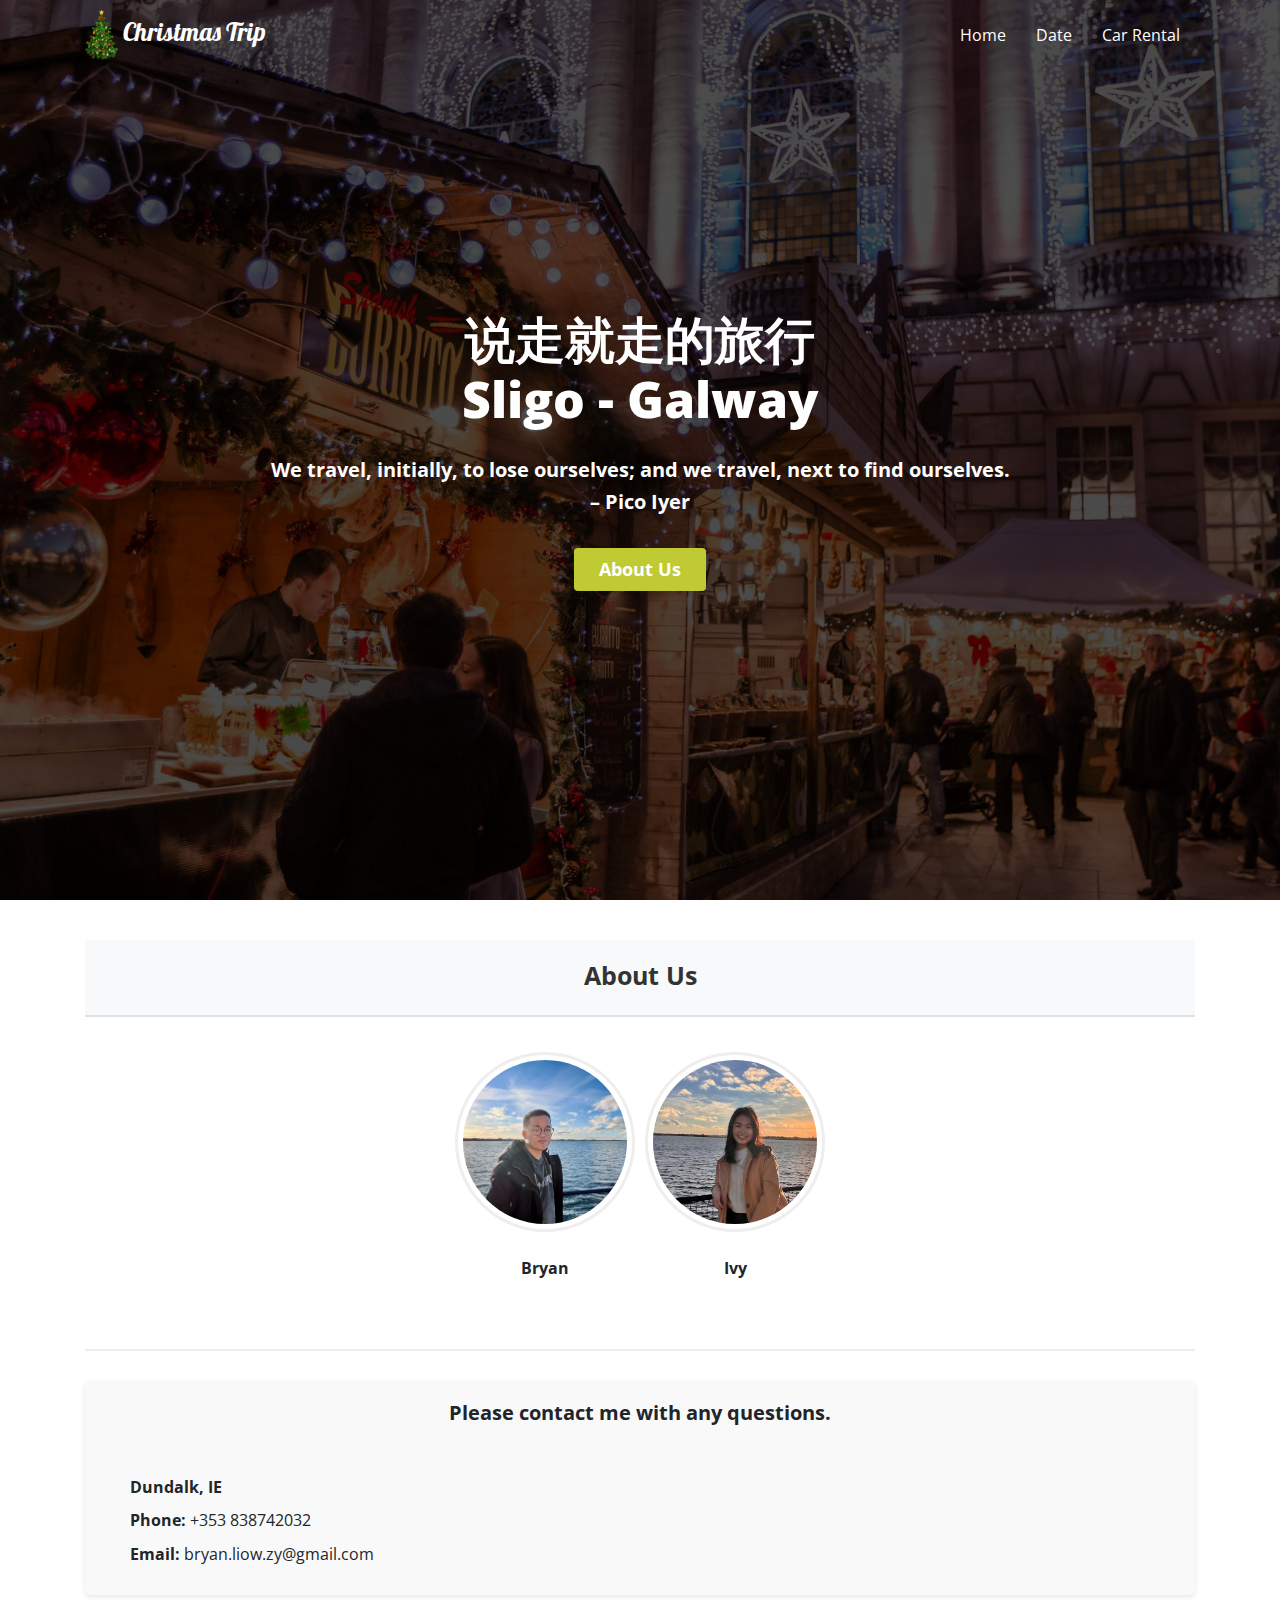
<file: index.html>
<!DOCTYPE html>
<html lang="en">
  <head>
    <meta charset="UTF-8" />
    <title>Christmas Trip 2021</title>
    <link rel="shortcut icon" href="/img/logo.png" />
    <meta name="viewport" content="width=device-width, initial-scale=1" />
    <link
      rel="stylesheet"
      href="https://cdnjs.cloudflare.com/ajax/libs/twitter-bootstrap/4.1.3/css/bootstrap.min.css"
    />
    <link rel="stylesheet" href="./style.css" />
  </head>
  <body>
    <header class="header-area-index overlay">
      <nav class="navbar navbar-expand-md navbar-dark">
        <div class="container">
          <a href="/index.html" class="navbar-brand">
            <img
              src="/img/logo.png"
              alt="Christmas Trip Logo"
              height="50"
              class="logo-img"
            />
            Christmas Trip
          </a>
          <button
            class="navbar-toggler"
            type="button"
            data-toggle="collapse"
            data-target="#main-nav"
          >
            <span class="menu-icon-bar"></span>
            <span class="menu-icon-bar"></span>
            <span class="menu-icon-bar"></span>
          </button>
          <div id="main-nav" class="collapse navbar-collapse">
            <!-- Navigation links -->
            <ul class="navbar-nav ml-auto">
              <li><a href="#" class="nav-item nav-link active">Home</a></li>
              <li class="dropdown">
                <a href="#" class="nav-item nav-link" data-toggle="dropdown"
                  >Date</a
                >
                <div class="dropdown-menu">
                  <a href="/day-one.html" class="dropdown-item"
                    >Day1&nbsp;&nbsp;18/21(Saturday)</a
                  >
                  <a href="/day-two.html" class="dropdown-item"
                    >Day2&nbsp;&nbsp;19/21(Sunday)</a
                  >
                  <a href="/day-three.html" class="dropdown-item"
                    >Day3&nbsp;&nbsp;19/12(Monday)</a
                  >
                </div>
              </li>
              <!-- <li class="dropdown">
                <a href="#" class="nav-item nav-link" data-toggle="dropdown"
                  >地点</a
                >
                <div class="dropdown-menu">
                  <a href="/galway.html" class="dropdown-item">Galway</a>
                  <a href="/sligo.html" class="dropdown-item">Sligo</a>
                </div>
              </li> -->
              <li>
                <a href="/car-rental.html" class="nav-item nav-link"
                  >Car Rental</a
                >
              </li>
            </ul>
          </div>
        </div>
      </nav>
      <div class="banner">
        <div class="container">
          <h1>说走就走的旅行 <br />Sligo - Galway</h1>
          <p>
            We travel, initially, to lose ourselves; and we travel, next to find
            ourselves. <br />– Pico Iyer
          </p>
          <a href="#content" class="button button-primary">About Us</a>
        </div>
      </div>
    </header>

    <main>
      <section id="content" class="content">
        <div class="container">
          <div class="title-container">
            <h2 class="text-center section-title">About Us</h2>
          </div>
          <div class="profile-section">
            <div class="row">
              <div class="column">
                <a href="#demo3" data-toggle="collapse">
                  <img
                    src="/img/bryan_profile_pic.JPG"
                    class="img-circle person img-center"
                    alt="Bryan"
                    width="255"
                    height="255"
                  />
                </a>
                <br />
                <p class="text-center"><strong>Bryan</strong></p>
                <br />
              </div>
              <div class="column">
                <a href="#demo3" data-toggle="collapse">
                  <img
                    src="/img/ivy_profile_pic.JPG"
                    class="img-circle person img-center"
                    alt="Ivy"
                    width="255"
                    height="255"
                  />
                </a>
                <br />
                <p class="text-center"><strong>Ivy</strong></p>
                <br />
              </div>
            </div>
          </div>

          <div class="contact-section mt-5">
            <div id="contact" class="container">
              <h2 class="text-center">
                <strong>Please contact me with any questions.</strong>
              </h2>
              <p>
                <span class="glyphicon glyphicon-map-marker"></span
                ><strong>Dundalk, IE</strong>
              </p>
              <p>
                <span class="glyphicon glyphicon-phone"></span
                ><strong>Phone:</strong> +353 838742032
              </p>
              <p>
                <span class="glyphicon glyphicon-envelope"></span
                ><strong>Email:</strong>
                bryan.liow.zy@gmail.com
              </p>
            </div>
          </div>
        </div>
      </section>
    </main>

    <script src="https://cdnjs.cloudflare.com/ajax/libs/jquery/3.3.1/jquery.js"></script>
    <script src="./script.js"></script>
    <script src="https://maxcdn.bootstrapcdn.com/bootstrap/4.0.0/js/bootstrap.min.js"></script>
  </body>
</html>
</file>
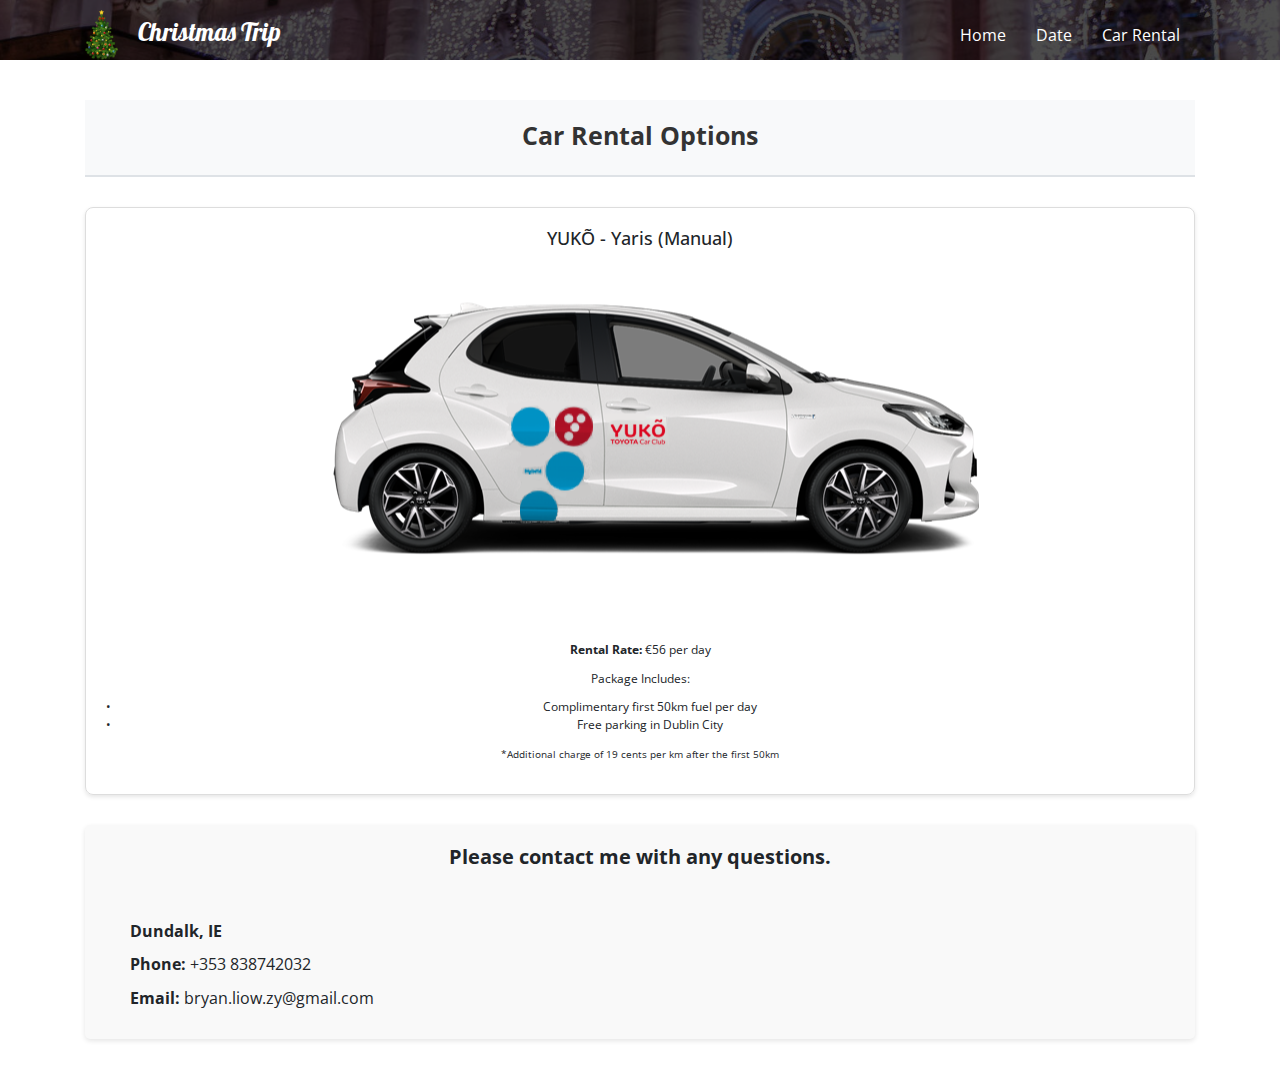
<file: car-rental.html>
<!DOCTYPE html>
<html lang="en">
  <head>
    <meta charset="UTF-8" />
    <title>Christmas Trip 2021</title>
    <link rel="shortcut icon" href="/img/logo.png" />
    <meta name="viewport" content="width=device-width, initial-scale=1" />
    <link
      rel="stylesheet"
      href="https://cdnjs.cloudflare.com/ajax/libs/twitter-bootstrap/4.1.3/css/bootstrap.min.css"
    />
    <link rel="stylesheet" href="./style.css" />
  </head>

  <body>
    <header class="header-area-rental overlay">
      <nav class="navbar navbar-expand-md navbar-dark">
        <div class="container">
          <a href="/index.html" class="navbar-brand"
            ><img
              src="/img/logo.png"
              height="50"
              style="object-fit: cover; margin-right: 20px"
            />Christmas Trip</a
          >

          <button
            type="button"
            class="navbar-toggler collapsed"
            data-toggle="collapse"
            data-target="#main-nav"
          >
            <span class="menu-icon-bar"></span>
            <span class="menu-icon-bar"></span>
            <span class="menu-icon-bar"></span>
          </button>

          <div id="main-nav" class="collapse navbar-collapse">
            <ul class="navbar-nav ml-auto">
              <li>
                <a href="/index.html" class="nav-item nav-link active">Home</a>
              </li>
              <li class="dropdown">
                <a href="#" class="nav-item nav-link" data-toggle="dropdown"
                  >Date</a
                >
                <div class="dropdown-menu">
                  <a href="/day-one.html" class="dropdown-item"
                    >Day1&nbsp;&nbsp;18/12(Saturday)</a
                  >
                  <a href="/day-two.html" class="dropdown-item"
                    >Day2&nbsp;&nbsp;19/12(Sunday)</a
                  >
                  <a href="/day-three.html" class="dropdown-item"
                    >Day3&nbsp;&nbsp;20/12(Monday)</a
                  >
                </div>
              </li>
              <!-- <li class="dropdown">
                <a href="#" class="nav-item nav-link" data-toggle="dropdown"
                  >地点</a
                >
                <div class="dropdown-menu">
                  <a href="/galway.html" class="dropdown-item">Galway</a>
                  <a href="/sligo.html" class="dropdown-item">Sligo</a>
                </div>
              </li> -->
              <li>
                <a href="/car-rental.html" class="nav-item nav-link"
                  >Car Rental</a
                >
              </li>
            </ul>
          </div>
        </div>
      </nav>
    </header>

    <main>
      <section id="content" class="content">
        <div class="container">
          <div class="title-container">
            <h2 class="text-center section-title">Car Rental Options</h2>
          </div>
          <div class="car-rental-container">
            <div class="car-option">
              <h3 class="text-center">YUKÕ - Yaris (Manual)</h3>
              <a href="#demo3" data-toggle="collapse">
                <img
                  src="/img/NewYaris2_tcm-3044-2312916.png"
                  class="img-car"
                  alt="Yuko"
                />
              </a>
              <div class="car-description">
                <p><strong>Rental Rate:</strong> €56 per day</p>
                <p>Package Includes:</p>
                <ul>
                  <li>Complimentary first 50km fuel per day</li>
                  <li>Free parking in Dublin City</li>
                </ul>
                <p>
                  <small
                    >*Additional charge of 19 cents per km after the first
                    50km</small
                  >
                </p>
              </div>
            </div>
          </div>

          <div class="contact-section mt-5">
            <div id="contact" class="container">
              <h2 class="text-center">
                <strong
                  >Please contact me with any questions.</strong
                >
              </h2>
              <p>
                <span class="glyphicon glyphicon-map-marker"></span
                ><strong>Dundalk, IE</strong>
              </p>
              <p>
                <span class="glyphicon glyphicon-phone"></span
                ><strong>Phone:</strong> +353 838742032
              </p>
              <p>
                <span class="glyphicon glyphicon-envelope"></span
                ><strong>Email:</strong>
                bryan.liow.zy@gmail.com
              </p>
            </div>
          </div>
        </div>
      </section>
    </main>

    <!-- partial -->
    <script src="https://cdnjs.cloudflare.com/ajax/libs/jquery/3.3.1/jquery.js"></script>
    <script src="./script.js"></script>
    <script
      src="https://maxcdn.bootstrapcdn.com/bootstrap/4.0.0/js/bootstrap.min.js"
      integrity="sha384-JZR6Spejh4U02d8jOt6vLEHfe/JQGiRRSQQxSfFWpi1MquVdAyjUar5+76PVCmYl"
      crossorigin="anonymous"
    ></script>
  </body>
</html>
</file>
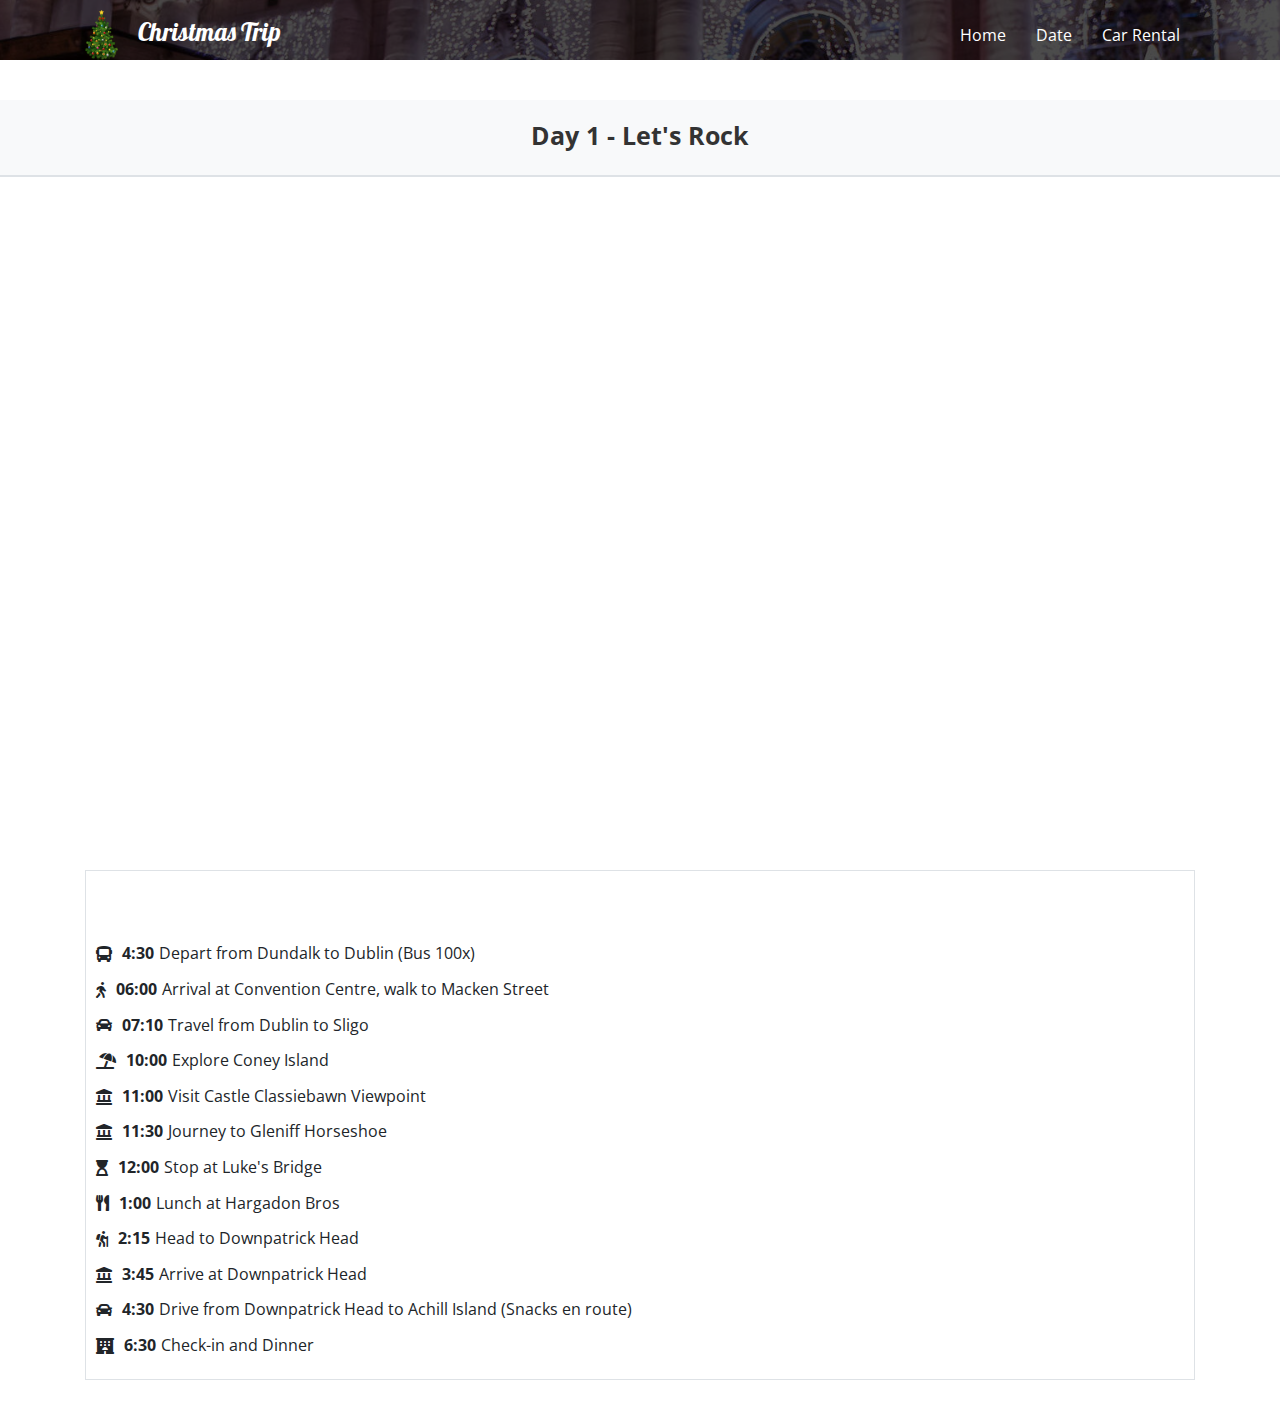
<file: day-one.html>
<!DOCTYPE html>
<html lang="en">
  <head>
    <meta charset="UTF-8" />
    <title>Christmas Trip 2021</title>
    <link rel="shortcut icon" href="/img/logo.png" />
    <meta name="viewport" content="width=device-width, initial-scale=1" />
    <link
      rel="stylesheet"
      href="https://cdnjs.cloudflare.com/ajax/libs/twitter-bootstrap/4.1.3/css/bootstrap.min.css"
    />
    <link rel="stylesheet" href="./style.css" />
    <link
      rel="stylesheet"
      href="https://cdnjs.cloudflare.com/ajax/libs/font-awesome/5.15.3/css/all.min.css"
    />
  </head>
  <body>
    <header class="header-area-rental overlay">
      <nav class="navbar navbar-expand-md navbar-dark">
        <div class="container">
          <a href="/index.html" class="navbar-brand"
            ><img
              src="/img/logo.png"
              height="50"
              style="object-fit: cover; margin-right: 20px"
            />Christmas Trip</a
          >

          <button
            type="button"
            class="navbar-toggler collapsed"
            data-toggle="collapse"
            data-target="#main-nav"
          >
            <span class="menu-icon-bar"></span>
            <span class="menu-icon-bar"></span>
            <span class="menu-icon-bar"></span>
          </button>

          <div id="main-nav" class="collapse navbar-collapse">
            <ul class="navbar-nav ml-auto">
              <li>
                <a href="/index.html" class="nav-item nav-link active">Home</a>
              </li>
              <li class="dropdown">
                <a href="#" class="nav-item nav-link" data-toggle="dropdown"
                  >Date</a
                >
                <div class="dropdown-menu">
                  <a href="/day-one.html" class="dropdown-item"
                    >Day1&nbsp;&nbsp;18/21(Saturday)</a
                  >
                  <a href="/day-two.html" class="dropdown-item"
                    >Day2&nbsp;&nbsp;19/21(Sunday)</a
                  >
                  <a href="/day-three.html" class="dropdown-item"
                    >Day3&nbsp;&nbsp;19/12(Monday)</a
                  >
                </div>
              </li>
              <!-- <li class="dropdown">
                <a href="#" class="nav-item nav-link" data-toggle="dropdown"
                  >地点</a
                >
                <div class="dropdown-menu">
                  <a href="/galway.html" class="dropdown-item">Galway</a>
                  <a href="/sligo.html" class="dropdown-item">Sligo</a>
                </div>
              </li> -->
              <li>
                <a href="/car-rental.html" class="nav-item nav-link"
                  >Car Rental</a
                >
              </li>
            </ul>
          </div>
        </div>
      </nav>
    </header>

    <main>
      <section id="content" class="content">
        <div class="title-container">
          <h2 class="text-center section-title">Day 1 - Let's Rock</h2>
        </div>
        <br />

        <div class="container">
          <div class="embed-responsive embed-responsive-16by9 mb-4">
            <iframe
              src="https://www.google.com/maps/embed?pb=!1m64!1m12!1m3!1d64530.23808697132!2d-8.528692319243572!3d54.27124525462297!2m3!1f0!2f0!3f0!3m2!1i1024!2i768!4f13.1!4m49!3e0!4m5!1s0x48670e9342913a23%3A0xcdb268f70559a8!2sMacken%20St%2C%20Dublin!3m2!1d53.3419963!2d-6.2413134!4m5!1s0x485ec3ad44e8a061%3A0x922c09c3208817cc!2sConey%20Island%20Drive%2C%20Scardan%20Beg%2C%20County%20Sligo!3m2!1d54.279336699999995!2d-8.5519683!4m5!1s0x485ee1e0ec5660d5%3A0xc4825bbd90f777a7!2sCastle%20Classiebawn%20Viewpoint!3m2!1d54.4623263!2d-8.465634!4m5!1s0x485ee69a29789abb%3A0xc9ea8483a3de8d60!2sGleniff%20Horseshoe%2C%20Gleniff%2C%20Co.%20Sligo!3m2!1d54.3708664!2d-8.415119299999999!4m5!1s0x485ee6e17bd8d52f%3A0x72027a3915adbc4b!2sLuke&#39;s%20Bridge%2C%20Gortnaleck%2C%20County%20Sligo!3m2!1d54.3735929!2d-8.4659368!4m5!1s0x485ee8347ff1c679%3A0xc63a7e263802fcb0!2sHargadon%20Bros.%2C%20O&#39;Connell%20Street%2C%20Abbeyquarter%20North%2C%20Sligo!3m2!1d54.2706622!2d-8.475308199999999!4m5!1s0x48592410bb90882b%3A0xfa55272a37037cd6!2sDownpatrick%20Head%2C%20Knockaun%2C%20Co.%20Mayo!3m2!1d54.3236111!2d-9.3438888!4m5!1s0x48599f5a57458021%3A0xa1cea59eca6f1fa0!2sThe%20Valley%20House%20Hostel%20and%20Bar!3m2!1d54.012099199999994!2d-9.9692584!5e0!3m2!1sen!2sie!4v1639764977281!5m2!1sen!2sie"
              width="600"
              height="450"
              style="border: 0"
              allowfullscreen=""
              loading="lazy"
            ></iframe>
          </div>

          <div class="schedule-container border p-3">
            <ul class="schedule-list">
              <li>
                <i class="fas fa-bus"></i> <span class="time">4:30</span> Depart
                from Dundalk to Dublin (Bus 100x)
              </li>
              <li>
                <i class="fas fa-walking"></i>
                <span class="time">06:00</span> Arrival at Convention Centre,
                walk to Macken Street
              </li>
              <li>
                <i class="fas fa-car"></i>
                <span class="time">07:10</span> Travel from Dublin to Sligo
              </li>
              <li>
                <i class="fas fa-umbrella-beach"></i>
                <span class="time">10:00</span> Explore Coney Island
              </li>
              <li>
                <i class="fas fa-landmark"></i>
                <span class="time">11:00</span> Visit Castle Classiebawn
                Viewpoint
              </li>
              <li>
                <i class="fas fa-landmark"></i>
                <span class="time">11:30</span> Journey to Gleniff Horseshoe
              </li>
              <li>
                <i class="fas fa-hourglass-start"></i>
                <span class="time">12:00</span> Stop at Luke's Bridge
              </li>
              <li>
                <i class="fas fa-utensils"></i>
                <span class="time">1:00</span> Lunch at Hargadon Bros
              </li>
              <li>
                <i class="fas fa-hiking"></i>
                <span class="time">2:15</span> Head to Downpatrick Head
              </li>
              <li>
                <i class="fas fa-landmark"></i>
                <span class="time">3:45</span> Arrive at Downpatrick Head
              </li>
              <li>
                <i class="fas fa-car"></i> <span class="time">4:30</span> Drive
                from Downpatrick Head to Achill Island (Snacks en route)
              </li>
              <li>
                <i class="fas fa-hotel"></i>
                <span class="time">6:30</span> Check-in and Dinner
              </li>
            </ul>
          </div>
        </div>
      </section>
    </main>

    <!-- partial -->
    <script src="https://cdnjs.cloudflare.com/ajax/libs/jquery/3.3.1/jquery.js"></script>
    <script src="./script.js"></script>
    <script
      src="https://maxcdn.bootstrapcdn.com/bootstrap/4.0.0/js/bootstrap.min.js"
      integrity="sha384-JZR6Spejh4U02d8jOt6vLEHfe/JQGiRRSQQxSfFWpi1MquVdAyjUar5+76PVCmYl"
      crossorigin="anonymous"
    ></script>
    <link
      rel="stylesheet"
      href="https://cdnjs.cloudflare.com/ajax/libs/font-awesome/5.15.3/css/all.min.css"
    />
  </body>
</html>
</file>
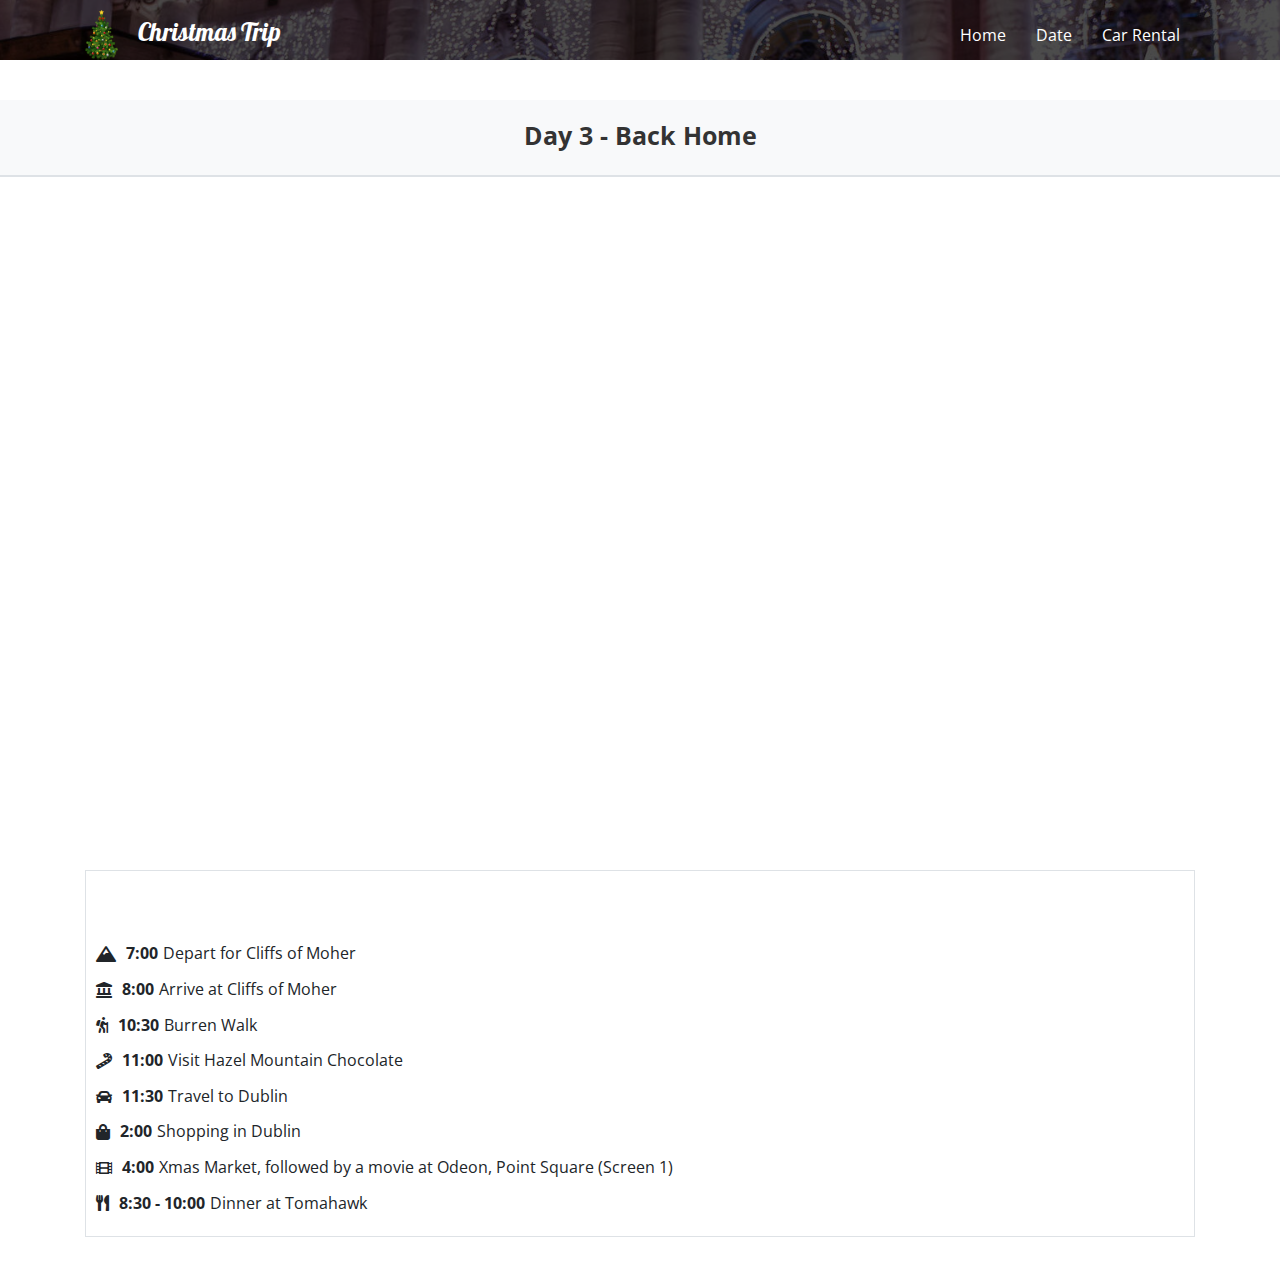
<file: day-three.html>
<!DOCTYPE html>
<html lang="en">
  <head>
    <meta charset="UTF-8" />
    <title>Christmas Trip 2021</title>
    <link rel="shortcut icon" href="/img/logo.png" />
    <meta name="viewport" content="width=device-width, initial-scale=1" />
    <link
      rel="stylesheet"
      href="https://cdnjs.cloudflare.com/ajax/libs/twitter-bootstrap/4.1.3/css/bootstrap.min.css"
    />
    <link rel="stylesheet" href="./style.css" />
    <link
      rel="stylesheet"
      href="https://cdnjs.cloudflare.com/ajax/libs/font-awesome/5.15.3/css/all.min.css"
    />
  </head>
  <body>
    <header class="header-area-rental overlay">
      <nav class="navbar navbar-expand-md navbar-dark">
        <div class="container">
          <a href="/index.html" class="navbar-brand"
            ><img
              src="/img/logo.png"
              height="50"
              style="object-fit: cover; margin-right: 20px"
            />Christmas Trip</a
          >

          <button
            type="button"
            class="navbar-toggler collapsed"
            data-toggle="collapse"
            data-target="#main-nav"
          >
            <span class="menu-icon-bar"></span>
            <span class="menu-icon-bar"></span>
            <span class="menu-icon-bar"></span>
          </button>

          <div id="main-nav" class="collapse navbar-collapse">
            <ul class="navbar-nav ml-auto">
              <li>
                <a href="/index.html" class="nav-item nav-link active">Home</a>
              </li>
              <li class="dropdown">
                <a href="#" class="nav-item nav-link" data-toggle="dropdown"
                  >Date</a
                >
                <div class="dropdown-menu">
                  <a href="/day-one.html" class="dropdown-item"
                    >Day1&nbsp;&nbsp;18/21(Saturday)</a
                  >
                  <a href="/day-two.html" class="dropdown-item"
                    >Day2&nbsp;&nbsp;19/21(Sunday)</a
                  >
                  <a href="/day-three.html" class="dropdown-item"
                    >Day3&nbsp;&nbsp;19/12(Monday)</a
                  >
                </div>
              </li>
              <!-- <li class="dropdown">
                <a href="#" class="nav-item nav-link" data-toggle="dropdown"
                  >地点</a
                >
                <div class="dropdown-menu">
                  <a href="/galway.html" class="dropdown-item">Galway</a>
                  <a href="/sligo.html" class="dropdown-item">Sligo</a>
                </div>
              </li> -->
              <li>
                <a href="/car-rental.html" class="nav-item nav-link"
                  >Car Rental</a
                >
              </li>
            </ul>
          </div>
        </div>
      </nav>
    </header>

    <main>
      <section id="content" class="content">
        <div class="title-container">
          <h2 class="text-center section-title">Day 3 - Back Home</h2>
        </div>
        <br />

        <div class="container">
          <div class="embed-responsive embed-responsive-16by9 mb-4">
            <iframe
              class="embed-responsive-item"
              src="https://www.google.com/maps/embed?pb=!1m52!1m12!1m3!1d1021526.0971940799!2d-9.009653994675425!3d53.202400327608245!2m3!1f0!2f0!3f0!3m2!1i1024!2i768!4f13.1!4m37!3e0!4m5!1s0x485ba5ebb84b33af%3A0x2fa251635211d75d!2sAtlantic%20Haven%2C%20Aghaglinny%20North%2C%20Co.%20Clare!3m2!1d53.1397142!2d-9.2232723!4m5!1s0x485b01af0bb881f3%3A0x283a469048b8c0e6!2sCliffs%20of%20Moher%2C%20Lislorkan%20North%2C%20County%20Clare!3m2!1d52.971536799999996!2d-9.4308824!4m5!1s0x485b0759e3f3f54b%3A0xa00c7a99731feb0!2sDoolin%2C%20County%20Clare!3m2!1d53.016028899999995!2d-9.3774199!4m5!1s0x485ba9a8b8263cf7%3A0x9aa6e396a3674995!2sBurren%20Walk%20Parking%20Spot%2C%20R477%2C%20Ballyryan%2C%20County%20Clare!3m2!1d53.0607459!2d-9.3621067!4m5!1s0x485b9f342afe7f07%3A0xb7a64b5001061741!2sHazel%20Mountain%20Chocolate%2C%20Oughtmama%2C%20Bellharbour%2C%20County%20Clare!3m2!1d53.126227199999995!2d-9.0480512!4m5!1s0x48670e873566ff89%3A0x50fcdf6c0e15686!2sDublin%20Castle%2C%20Dame%20Street%2C%20Dublin%202!3m2!1d53.342886099999994!2d-6.2674284!5e0!3m2!1sen!2sie!4v1639616631902!5m2!1sen!2sie"
              allowfullscreen
            ></iframe>
          </div>

          <div class="schedule-container border p-3">
            <ul class="schedule-list">
              <li>
                <i class="fas fa-mountain"></i>
                <span class="time">7:00</span> Depart for Cliffs of Moher
              </li>
              <li>
                <i class="fas fa-landmark"></i>
                <span class="time">8:00</span> Arrive at Cliffs of Moher
              </li>
              <li>
                <i class="fas fa-hiking"></i>
                <span class="time">10:30</span> Burren Walk
              </li>
              <li>
                <i class="fas fa-candy-cane"></i>
                <span class="time">11:00</span> Visit Hazel Mountain Chocolate
              </li>
              <li>
                <i class="fas fa-car"></i>
                <span class="time">11:30</span> Travel to Dublin
              </li>
              <li>
                <i class="fas fa-shopping-bag"></i>
                <span class="time">2:00</span> Shopping in Dublin
              </li>
              <li>
                <i class="fas fa-film"></i> <span class="time">4:00</span> Xmas
                Market, followed by a movie at Odeon, Point Square (Screen 1)
              </li>
              <li>
                <i class="fas fa-utensils"></i>
                <span class="time">8:30 - 10:00</span> Dinner at Tomahawk
              </li>
            </ul>
          </div>
        </div>
      </section>
    </main>

    <!-- partial -->
    <script src="https://cdnjs.cloudflare.com/ajax/libs/jquery/3.3.1/jquery.js"></script>
    <script src="./script.js"></script>
    <script
      src="https://maxcdn.bootstrapcdn.com/bootstrap/4.0.0/js/bootstrap.min.js"
      integrity="sha384-JZR6Spejh4U02d8jOt6vLEHfe/JQGiRRSQQxSfFWpi1MquVdAyjUar5+76PVCmYl"
      crossorigin="anonymous"
    ></script>
    <link
      rel="stylesheet"
      href="https://cdnjs.cloudflare.com/ajax/libs/font-awesome/5.15.3/css/all.min.css"
    />
  </body>
</html>
</file>
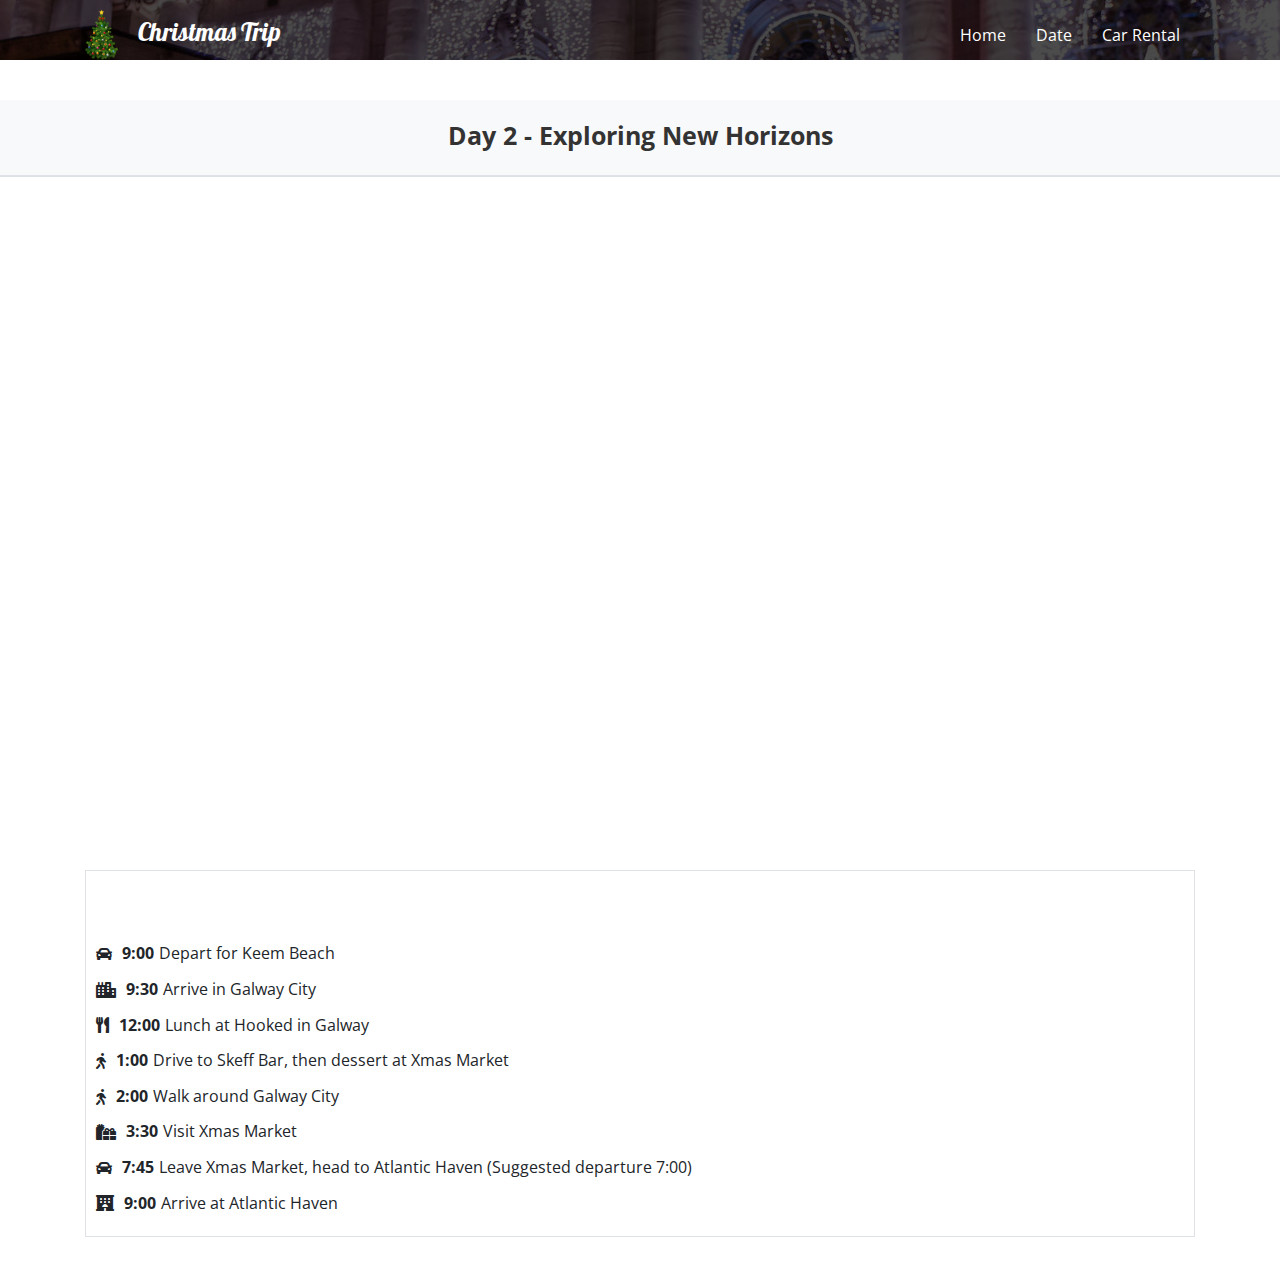
<file: day-two.html>
<!DOCTYPE html>
<html lang="en">
  <head>
    <meta charset="UTF-8" />
    <title>Christmas Trip 2021</title>
    <link rel="shortcut icon" href="/img/logo.png" />
    <meta name="viewport" content="width=device-width, initial-scale=1" />
    <link
      rel="stylesheet"
      href="https://cdnjs.cloudflare.com/ajax/libs/twitter-bootstrap/4.1.3/css/bootstrap.min.css"
    />
    <link rel="stylesheet" href="./style.css" />
    <link
      rel="stylesheet"
      href="https://cdnjs.cloudflare.com/ajax/libs/font-awesome/5.15.3/css/all.min.css"
    />
  </head>
  <body>
    <header class="header-area-rental overlay">
      <nav class="navbar navbar-expand-md navbar-dark">
        <div class="container">
          <a href="/index.html" class="navbar-brand"
            ><img
              src="/img/logo.png"
              height="50"
              style="object-fit: cover; margin-right: 20px"
            />Christmas Trip</a
          >

          <button
            type="button"
            class="navbar-toggler collapsed"
            data-toggle="collapse"
            data-target="#main-nav"
          >
            <span class="menu-icon-bar"></span>
            <span class="menu-icon-bar"></span>
            <span class="menu-icon-bar"></span>
          </button>

          <div id="main-nav" class="collapse navbar-collapse">
            <ul class="navbar-nav ml-auto">
              <li>
                <a href="/index.html" class="nav-item nav-link active">Home</a>
              </li>
              <li class="dropdown">
                <a href="#" class="nav-item nav-link" data-toggle="dropdown"
                  >Date</a
                >
                <div class="dropdown-menu">
                  <a href="/day-one.html" class="dropdown-item"
                    >Day1&nbsp;&nbsp;18/21(Saturday)</a
                  >
                  <a href="/day-two.html" class="dropdown-item"
                    >Day2&nbsp;&nbsp;19/21(Sunday)</a
                  >
                  <a href="/day-three.html" class="dropdown-item"
                    >Day3&nbsp;&nbsp;19/12(Monday)</a
                  >
                </div>
              </li>
              <!-- <li class="dropdown">
                <a href="#" class="nav-item nav-link" data-toggle="dropdown"
                  >地点</a
                >
                <div class="dropdown-menu">
                  <a href="/galway.html" class="dropdown-item">Galway</a>
                  <a href="/sligo.html" class="dropdown-item">Sligo</a>
                </div>
              </li> -->
              <li>
                <a href="/car-rental.html" class="nav-item nav-link"
                  >Car Rental</a
                >
              </li>
            </ul>
          </div>
        </div>
      </nav>
    </header>

    <main>
      <section id="content" class="content">
        <div class="title-container">
          <h2 class="text-center section-title">
            Day 2 - Exploring New Horizons
          </h2>
        </div>
        <br />

        <div class="container">
          <div class="embed-responsive embed-responsive-16by9 mb-4">
            <iframe
              class="embed-responsive-item"
              src="https://www.google.com/maps/embed?pb=!1m56!1m12!1m3!1d153426.95529029897!2d-9.282764682142414!3d53.0689526911994!2m3!1f0!2f0!3f0!3m2!1i1024!2i768!4f13.1!4m41!3e0!4m3!3m2!1d54.0136599!2d-10.0148836!4m5!1s0x485996667294571f%3A0x75ee86cee21e0970!2sKeem%20Beach%2C%20County%20Mayo!3m2!1d53.9671631!2d-10.1928951!4m5!1s0x485b96f9907e9f39%3A0x386be73ba3534c22!2sHooked%2C%20Henry%20Street%2C%20Galway!3m2!1d53.2714857!2d-9.0610351!4m5!1s0x485b96ef63e57a0f%3A0xe64769fde7ae091c!2sThe%20Skeff%20Bar%2C%20Eyre%20Square%2C%20Galway!3m2!1d53.274151499999995!2d-9.0499808!4m5!1s0x485b9799b8d0c8fd%3A0xdd54ccf8ec0ebabd!2sGalway%20Christmas%20Market%2C%20Eyre%20Square%2C%20Galway!3m2!1d53.2745836!2d-9.0499295!4m5!1s0x485b96f9907e9f39%3A0x386be73ba3534c22!2sHooked%2C%20Henry%20Street%2C%20Galway!3m2!1d53.2714857!2d-9.0610351!4m5!1s0x485ba5ebb84b33af%3A0x2fa251635211d75d!2sAtlantic%20Haven%2C%20Aghaglinny%20North%2C%20County%20Clare!3m2!1d53.1397142!2d-9.2232723!5e0!3m2!1sen!2sie!4v1639616483949!5m2!1sen!2sie"
              allowfullscreen
            ></iframe>
          </div>

          <div class="schedule-container border p-3">
            <ul class="schedule-list">
              <li>
                <i class="fas fa-car"></i>
                <span class="time">9:00</span> Depart for Keem Beach
              </li>
              <li>
                <i class="fas fa-city"></i>
                <span class="time">9:30</span> Arrive in Galway City
              </li>
              <li>
                <i class="fas fa-utensils"></i>
                <span class="time">12:00</span> Lunch at Hooked in Galway
              </li>
              <li>
                <i class="fas fa-walking"></i>
                <span class="time">1:00</span> Drive to Skeff Bar, then dessert
                at Xmas Market
              </li>
              <li>
                <i class="fas fa-walking"></i>
                <span class="time">2:00</span> Walk around Galway City
              </li>
              <li>
                <i class="fas fa-gifts"></i>
                <span class="time">3:30</span> Visit Xmas Market
              </li>
              <li>
                <i class="fas fa-car"></i> <span class="time">7:45</span> Leave
                Xmas Market, head to Atlantic Haven (Suggested departure 7:00)
              </li>
              <li>
                <i class="fas fa-hotel"></i>
                <span class="time">9:00</span> Arrive at Atlantic Haven
              </li>
            </ul>
          </div>
        </div>
      </section>
    </main>

    <!-- partial -->
    <script src="https://cdnjs.cloudflare.com/ajax/libs/jquery/3.3.1/jquery.js"></script>
    <script src="./script.js"></script>
    <script
      src="https://maxcdn.bootstrapcdn.com/bootstrap/4.0.0/js/bootstrap.min.js"
      integrity="sha384-JZR6Spejh4U02d8jOt6vLEHfe/JQGiRRSQQxSfFWpi1MquVdAyjUar5+76PVCmYl"
      crossorigin="anonymous"
    ></script>
    <link
      rel="stylesheet"
      href="https://cdnjs.cloudflare.com/ajax/libs/font-awesome/5.15.3/css/all.min.css"
    />
  </body>
</html>
</file>
<file: style.css>
@import url("https://fonts.googleapis.com/css?family=Open+Sans:400,700,800");
@import url("https://fonts.googleapis.com/css?family=Lobster");
html {
  font-size: 62.5%;
}

.img-circle {
  border-radius: 50%;
}

.img-center {
  display: block;
  margin-left: auto;
  margin-right: auto;
  width: 50%;
}

.person {
  width: 180px;
  height: 180px;
}

#gang-title {
  margin-bottom: 50px;
}

.content-index h2 {
  margin-top: 50px;
  margin-bottom: 50px;
}

.img-car {
  max-width: 100%;
  margin: 0 auto;
  border-radius: 2px;
}

.car-option {
    text-align: center;
    border: 1px solid #ddd;
    padding: 20px;
    border-radius: 8px;
    margin-bottom: 30px;
    box-shadow: 0 2px 4px rgba(0,0,0,0.1);
}

.car-title {
    font-size: 1.8rem;
    color: #333;
    margin-bottom: 20px;
}

.car-image img {
    max-width: 100%;
    height: auto;
    margin: 0 auto;
    display: block;
    border-radius: 4px;
}

.car-description p, .car-description ul {
    font-size: 1.2rem;
    margin: 10px 0;
}

.car-description ul {
    list-style: none;
    padding: 0;
}

.car-description ul li {
    position: relative;
    padding-left: 20px;
}

.car-description ul li:before {
    content: '•';
    position: absolute;
    left: 0;
    color: var(--primary-color);
}


#contact h2 {
  margin-bottom: 50px;
}

body {
  font-family: "Open Sans", sans-serif;
  font-size: 1.6rem;
  font-weight: 400;
}

h1 {
  margin-bottom: 0.5em;
  font-size: 3.6rem;
}

p {
  margin-bottom: 0.5em;
  font-size: 1.6rem;
  line-height: 1.6;
}

.button {
  display: inline-block;
  margin-top: 20px;
  padding: 8px 25px;
  border-radius: 4px;
}

.button-primary {
  position: relative;
  background-color: #c0ca33;
  color: #fff;
  font-size: 1.8rem;
  font-weight: 700;
  transition: color 0.3s ease-in;
  z-index: 1;
}

.button-primary:hover {
  color: #c0ca33;
  text-decoration: none;
}

.button-primary::after {
  content: "";
  position: absolute;
  bottom: 0;
  left: 0;
  right: 0;
  top: 0;
  background-color: #fff;
  border-radius: 4px;
  opacity: 0;
  -webkit-transform: scaleX(0.8);
  -ms-transform: scaleX(0.8);
  transform: scaleX(0.8);
  transition: all 0.3s ease-in;
  z-index: -1;
}

.button-primary:hover::after {
  opacity: 1;
  -webkit-transform: scaleX(1);
  -ms-transform: scaleX(1);
  transform: scaleX(1);
}

.overlay::after {
  content: "";
  position: absolute;
  bottom: 0;
  left: 0;
  right: 0;
  top: 0;
  background-color: rgba(0, 0, 0, 0.7);
}

.header-area-index {
  position: relative;
  height: 100vh;
  background-image: url("/img/ChristmasMarket.jpeg");
  background-attachment: fixed;
  background-position: center center;
  background-repeat: no-repear;
  background-size: cover;
}

.header-area-rental {
  position: relative;
  height: 60px;
  background-image: url("/img/ChristmasMarket.jpeg");
  background-attachment: fixed;
  background-position: center center;
  background-repeat: no-repear;
  background-size: cover;
}

.row {
  display: flex;
}

.column {
  flex: 33.33%;
  padding: 5px;
}

.banner {
  display: flex;
  align-items: center;
  position: relative;
  height: 100%;
  color: #fff;
  text-align: center;
  z-index: 1;
}

.banner h1 {
  font-weight: 800;
}

.banner p {
  font-weight: 700;
}

.navbar {
  position: absolute;
  left: 0;
  top: 0;
  padding: 0;
  width: 100%;
  transition: background 0.6s ease-in;
  z-index: 99999;
}

.navbar .navbar-brand {
  font-family: "Lobster", cursive;
  font-size: 2.5rem;
}

.navbar .navbar-toggler {
  position: relative;
  height: 50px;
  width: 50px;
  border: none;
  cursor: pointer;
  outline: none;
}

.navbar .navbar-toggler .menu-icon-bar {
  position: absolute;
  left: 15px;
  right: 15px;
  height: 2px;
  background-color: #fff;
  opacity: 0;
  -webkit-transform: translateY(-1px);
  -ms-transform: translateY(-1px);
  transform: translateY(-1px);
  transition: all 0.3s ease-in;
}

.navbar .navbar-toggler .menu-icon-bar:first-child {
  opacity: 1;
  -webkit-transform: translateY(-1px) rotate(45deg);
  -ms-sform: translateY(-1px) rotate(45deg);
  transform: translateY(-1px) rotate(45deg);
}

.navbar .navbar-toggler .menu-icon-bar:last-child {
  opacity: 1;
  -webkit-transform: translateY(-1px) rotate(135deg);
  -ms-sform: translateY(-1px) rotate(135deg);
  transform: translateY(-1px) rotate(135deg);
}

.navbar .navbar-toggler.collapsed .menu-icon-bar {
  opacity: 1;
}

.navbar .navbar-toggler.collapsed .menu-icon-bar:first-child {
  -webkit-transform: translateY(-7px) rotate(0);
  -ms-sform: translateY(-7px) rotate(0);
  transform: translateY(-7px) rotate(0);
}

.navbar .navbar-toggler.collapsed .menu-icon-bar:last-child {
  -webkit-transform: translateY(5px) rotate(0);
  -ms-sform: translateY(5px) rotate(0);
  transform: translateY(5px) rotate(0);
}

.navbar-dark .navbar-nav .nav-link {
  position: relative;
  color: #fff;
  font-size: 1.6rem;
}

.navbar-dark .navbar-nav .nav-link:focus,
.navbar-dark .navbar-nav .nav-link:hover {
  color: #fff;
}

.navbar .dropdown {
  position: relative;
}

.navbar .dropdown-menu {
  display: none;
  position: absolute;
  top: 100%; /* Align right below the dropdown trigger */
  left: 0;
  z-index: 1000;
  margin-top: 0; /* Reduce any gap */
  transition: opacity 0.5s ease, visibility 0.5s ease;
  opacity: 0;
  visibility: hidden;
  padding: 0;
  background-color: rgba(0, 0, 0, 0.9);
}

.navbar .dropdown:hover .dropdown-menu {
  display: block;
  opacity: 1;
  visibility: visible;
}

.navbar .dropdown-menu .dropdown-item {
  position: relative;
  padding: 10px 20px;
  color: #fff;
  font-size: 1.4rem;
  border-bottom: 1px solid rgba(255, 255, 255, 0.1);
  transition: color 0.2s ease-in;
}

.navbar .dropdown-menu .dropdown-item:last-child {
  border-bottom: none;
}

.navbar .dropdown-menu .dropdown-item:hover {
  background: transparent;
  color: #c0ca33;
}

.navbar .dropdown-menu .dropdown-item::before {
  content: "";
  position: absolute;
  bottom: 0;
  left: 0;
  top: 0;
  width: 5px;
  background-color: #c0ca33;
  opacity: 0;
  transition: opacity 0.2s ease-in;
}

.navbar .dropdown-menu .dropdown-item:hover::before {
  opacity: 1;
}

.navbar.fixed-top {
  position: fixed;
  -webkit-animation: navbar-animation 0.6s;
  animation: navbar-animation 0.6s;
  background-color: rgba(0, 0, 0, 0.9);
}

.navbar.fixed-top.navbar-dark .navbar-nav .nav-link.active {
  color: #c0ca33;
}

.navbar.fixed-top.navbar-dark .navbar-nav .nav-link::after {
  background-color: #c0ca33;
}

.content-index {
  padding: 120px 0;
}

/* Main Content Styling */
.content {
  padding: 40px 0;
}

/* Profile Section */
.profile-section {
  display: flex;
  justify-content: space-around;
  margin-bottom: 30px;
  border-bottom: 2px solid #eee;
  padding-bottom: 30px;
}

.profile-section .column {
  text-align: center;
}

.profile-section img {
  border: 3px solid #eee;
  padding: 5px;
  transition: transform 0.3s ease;
}

.profile-section img:hover {
  transform: scale(1.05);
}

/* Contact Section */
.contact-section {
  padding: 20px;
  background: #f9f9f9;
  border-radius: 5px;
  box-shadow: 0 2px 5px rgba(0, 0, 0, 0.1);
}

.contact-section h2 {
  margin-bottom: 20px;
}

.contact-section .glyphicon {
  margin-right: 10px;
}

.title-container {
  background-color: #f8f9fa; /* Light background for the title */
  border-bottom: 2px solid #dee2e6; /* Bottom border for a subtle separation */
  padding: 20px 0; /* Spacing above and below the title */
  margin-bottom: 30px; /* Space between title and content */
}

.section-title {
  font-size: 2.5rem; /* Larger font size for the title */
  color: #333; /* Dark color for better readability */
  font-weight: 700; /* Making the title bold */
}

.schedule-list {
  margin-top: 60px;
  list-style-type: none;
  padding: 0;
}

.schedule-list li {
  margin-bottom: 10px;
  font-size: 1.6rem;
  line-height: 1.6;
  display: flex;
  align-items: center;
}

.schedule-list li i {
  margin-right: 10px;
  color: var(--primary-color); /* Adjust color as needed */
}

.schedule-list .time {
  font-weight: bold;
  margin-right: 5px;
  color: var(--primary-color);
}

@media (max-width: 768px) {
  .profile-section {
    flex-direction: column;
    align-items: center;
  }

  .profile-section .column {
    margin-bottom: 20px;
  }
}

@media screen and (max-width: 768px) {
  .navbar-brand {
    margin-left: 20px;
  }
  .navbar-nav {
    padding: 0 20px;
    background-color: rgba(0, 0, 0, 0.9);
  }
  .navbar.fixed-top .navbar-nav {
    background: transparent;
  }
}

@media screen and (min-width: 767px) {
  .banner {
    padding: 0 150px;
  }
  .banner h1 {
    font-size: 5rem;
  }
  .banner p {
    font-size: 2rem;
  }
  .navbar-dark .navbar-nav .nav-link {
    padding: 23px 15px;
  }
  .navbar-dark .navbar-nav .nav-link::after {
    content: "";
    position: absolute;
    bottom: 15px;
    left: 30%;
    right: 30%;
    height: 1px;
    background-color: #fff;
    -webkit-transform: scaleX(0);
    -ms-transform: scaleX(0);
    transform: scaleX(0);
    transition: transform 0.1s ease-in;
  }
  .navbar-dark .navbar-nav .nav-link:hover::after {
    -webkit-transform: scaleX(1);
    -ms-transform: scaleX(1);
    transform: scaleX(1);
  }
  .dropdown-menu {
    min-width: 200px;
    -webkit-animation: dropdown-animation 0.3s;
    animation: dropdown-animation 0.3s;
    -webkit-transform-origin: top;
    -ms-transform-origin: top;
    transform-origin: top;
  }
}

@-webkit-keyframes navbar-animation {
  0% {
    opacity: 0;
    -webkit-transform: translateY(-100%);
    -ms-transform: translateY(-100%);
    transform: translateY(-100%);
  }
  100% {
    opacity: 1;
    -webkit-transform: translateY(0);
    -ms-transform: translateY(0);
    transform: translateY(0);
  }
}

@keyframes navbar-animation {
  0% {
    opacity: 0;
    -webkit-transform: translateY(-100%);
    -ms-transform: translateY(-100%);
    transform: translateY(-100%);
  }
  100% {
    opacity: 1;
    -webkit-transform: translateY(0);
    -ms-transform: translateY(0);
    transform: translateY(0);
  }
}

@-webkit-keyframes dropdown-animation {
  0% {
    -webkit-transform: scaleY(0);
    -ms-transform: scaleY(0);
    transform: scaleY(0);
  }
  75% {
    -webkit-transform: scaleY(1.1);
    -ms-transform: scaleY(1.1);
    transform: scaleY(1.1);
  }
  100% {
    -webkit-transform: scaleY(1);
    -ms-transform: scaleY(1);
    transform: scaleY(1);
  }
}

@keyframes dropdown-animation {
  0% {
    -webkit-transform: scaleY(0);
    -ms-transform: scaleY(0);
    transform: scaleY(0);
  }
  75% {
    -webkit-transform: scaleY(1.1);
    -ms-transform: scaleY(1.1);
    transform: scaleY(1.1);
  }
  100% {
    -webkit-transform: scaleY(1);
    -ms-transform: scaleY(1);
    transform: scaleY(1);
  }
}
</file>
